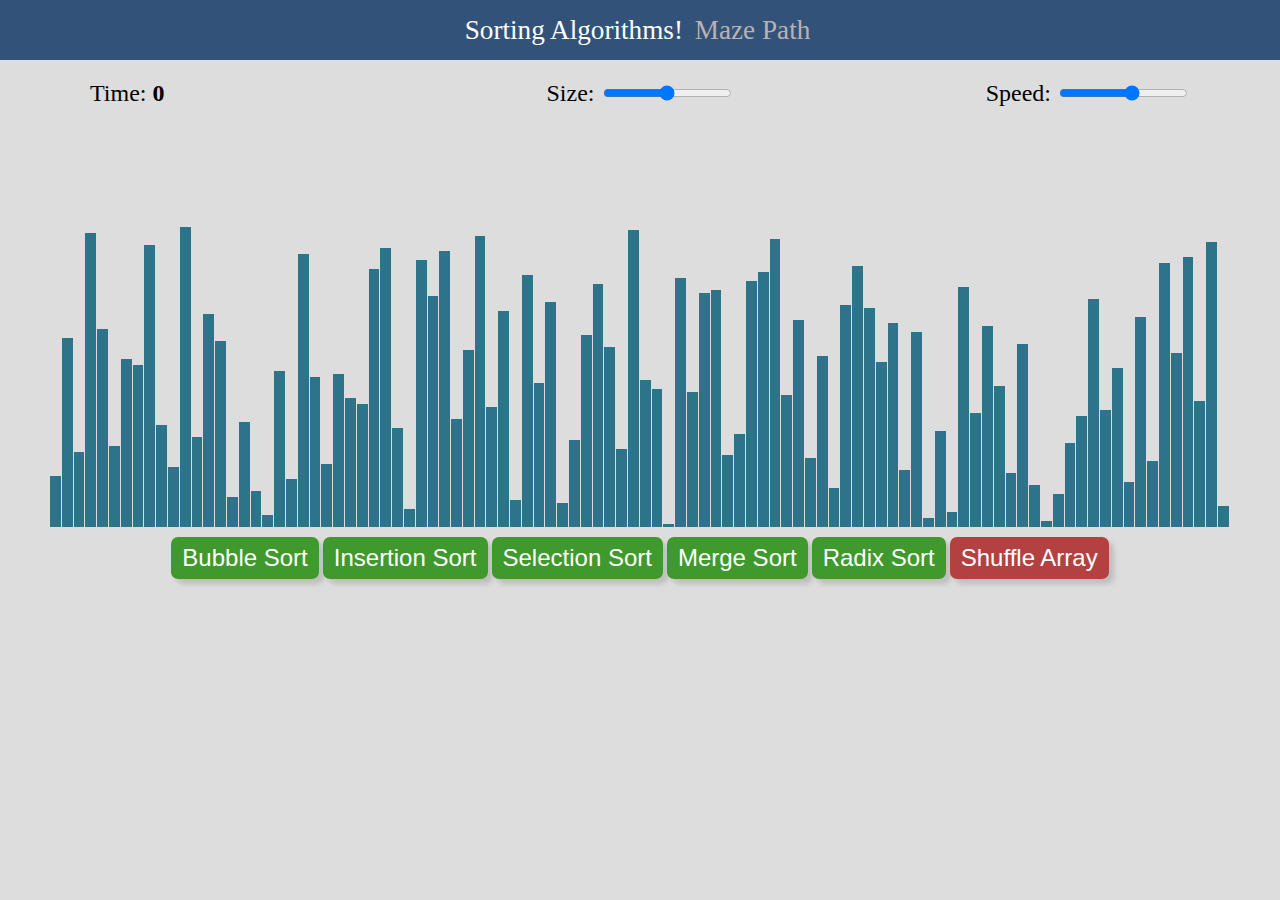
<file: index.html>
<!DOCTYPE html>
<html lang="en">

<head>
    <meta charset="UTF-8">
    <meta http-equiv="X-UA-Compatible" content="IE=edge">
    <meta name="viewport" content="width=device-width, initial-scale=1.0">
    <link rel="stylesheet" href="sort.css">
    <title>SORTING VISUALIZER</title>
</head>

<body>
    <div id="header">
        <span>Sorting Algorithms!</h1>
            <span><a href="./maze.html">Maze Path</a></h1>
    </div>
    <section id="control-section">
        <section id="time">
            <label>Time:</label>
            <strong></strong>
        </section>
        <section id="size">
            <label>Size:</label>
            <input id="data_size" type="range" min=50 max=150 step=50 value=100>
        </section>
        <section id="speed">
            <label>Speed:</label>
            <input id="a_speed" type="range" min=1 max=20 step=1 value=12>
        </section>

    </section>

    <div id="sorting-panel">
        <div id="sort-container">
        </div>
    </div>
    <div id="bottom-panel">
        <span>
            <div class="buttons">
                <button class="" onclick="bubbleSort();">Bubble Sort</button>
                <button class="" onclick="insertionSort();">Insertion Sort</button>
                <button class="" onclick="selectionSort();">Selection Sort</button>
                <!-- <button class="" onclick="quickSort();">Quick Sort</button> -->
                <button class="" onclick="mergeSort();">Merge Sort</button>
                <button class="" onclick="radixSort();">Radix Sort</button>
                <button class="shuffle-button" id="shuffle" onclick="shuffle();">Shuffle Array</button>
            </div>
        </span>
    </div>


    <script src="sort.js" async defer></script>
</body>
</html>
</file>
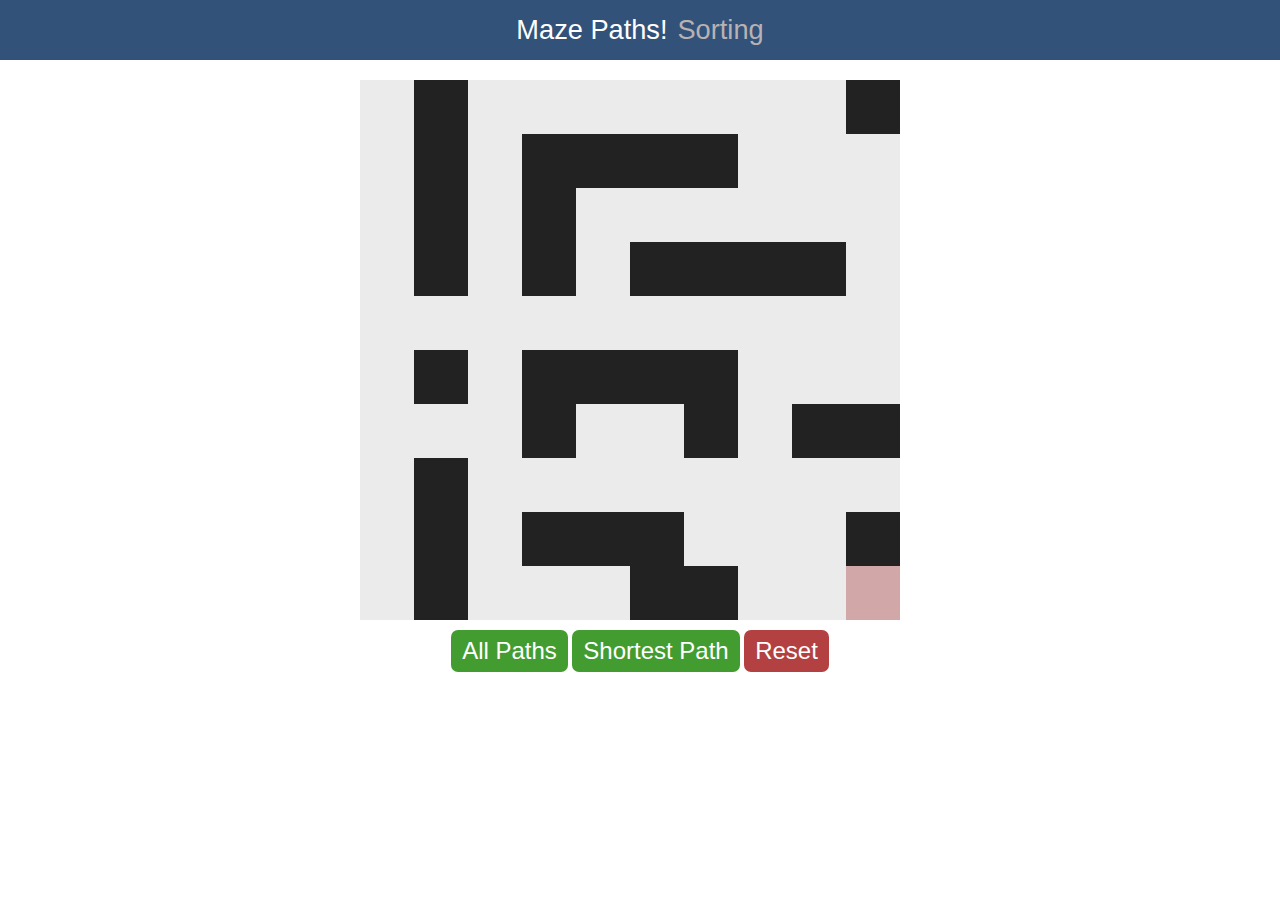
<file: maze.html>
<!DOCTYPE html>
<html lang="en">

<head>
    <meta charset="UTF-8" />
    <meta name="viewport" content="width=device-width, initial-scale=1.0" />
    <title>Maze Paths!</title>
    <link rel="stylesheet" href="maze.css" />
</head>

<body>
    <div id="header">
        <span>Maze Paths!</span>
        <span><a href="./index.html"> Sorting</a></span>
    </div>

    <div id="maze-body"></div>

    <div id="buttons">
        <button class="start-button" id="start-button" onclick="allPaths()">
            All Paths
        </button>
        <button class="start-button" id="short-button" onclick="shortestPath()">
            Shortest Path
        </button>
        <button class="stop-button" onClick="window.location.reload();">
            Reset
        </button>
    </div>
    <div id="path-display"></div>
    <div id="paths-list">
        <ul></ul>
    </div>
    <script src="maze.js" async defer></script>
</body>

</html>
</file>
<file: sort.css>
body {
  margin: 0;
  padding: 0;
  font-family: "Segoe UI", Times, serif;
  background-color: #dddddd;
}

#header {
  width: 100%;
  position: relative;
  top: 0;
  background-color: #33527a;
  height: 60px;
  margin: 0;
  color: white;
  display: flex;
  justify-content: center;
  align-items: center;
}

#header span {
  margin: auto 5px;
  font-size: 1.7rem;
}

#header span a {
  text-decoration: none;
  color: #b9b2b2;
}

#header span a:hover {
  text-decoration: underline;
  color: white;
}

#sorting-panel {
  width: 100%;
  justify-content: center !important;
  display: flex !important;
}

/* .swaps{
  align-content: left;
  text-align: left;
} */

#sort-container {
  height: 420px;
  width: 100%;
  display: flex;
  align-items: flex-end;
  padding: 0px 50px;
}

.bars {
  flex: 1 0 auto;
  margin-right: 1px;
  background-color: #2d748a;
}

#label {
  color: white;
}

#list {
  height: 50px;
}

.buttons {
  margin: 10px auto;
  align-content: center;
  text-align: center;
}

button {
  border-radius: 7px;
  color: white;
  font-size: 1.5rem;
  padding: 6px 10px;
  border: 1px solid rgba(255, 255, 255, 0);
  box-shadow: 5px 5px 5px rgb(190, 190, 190);
  color: rgb(255, 255, 255);
  transition: 0.3s;
  align-content: center;
  margin: auto;
  background-color: rgba(47, 146, 27, 0.904);
  color: white;
}

button:hover {
  background-color: rgb(21, 63, 13);
  cursor: pointer;
}

.shuffle-button {
  background-color: rgb(179, 65, 65);
  color: white;
}

.shuffle-button:hover {
  background-color: rgb(97, 35, 35);
  cursor: pointer;
}

#control-section {
  font-size: 1.5rem;
  padding: 20px 90px 0 90px;
  display: flex;
  justify-content: space-between;
}

#control-section section {
  flex: 1 0 33.33%;
}

#control-section section {
  flex: 1 0 33.33%;
}

#control-section #size {
  text-align: center;
}

#control-section #speed {
  text-align: right;
}
</file>
<file: maze.css>
body {
    font-family: "Segoe UI", Tahoma, Geneva, Verdana, sans-serif;
    margin: 0;
    padding: 0;
  }
  
  #header {
    width: 100%;
    position: relative;
    top: 0;
    background-color: #33527a;
    height: 60px;
    margin: 0;
    color: white;
    display: flex;
    justify-content: center;
    align-items: center;
    margin-bottom: 20px;
  }
  
  #header span {
    margin: auto 5px;
    font-size: 1.7rem;
  }
  
  #header span a{
    text-decoration: none;
    color: #b9b2b2;
  }
  
  #header span a:hover {
    text-decoration: underline;
    color: white;
  }
  
  #maze-body {
    display: flex;
    flex-wrap: wrap;
    align-content: center;
    margin: auto;
  }
  
  #path-display {
    padding: 20px;
    font-size: 2rem;
    text-align: center;
  }
  
  .square {
    height: 50px;
    width: 50px;
    background-color: rgb(235, 235, 235);
    border: 2px solid rgba(255, 255, 255, 0);
  }
  
  .obstacle {
    background-color: rgb(34, 34, 34);
  }
  
  #buttons {
    margin: 10px auto;
    align-content: center;
    /* margin: auto; */
    text-align: center;
  }
  
  button {
    border-radius: 7px;
    color: white;
    font-size: 1.5rem;
    padding: 6px 10px;
    border: 1px solid rgba(255, 255, 255, 0);
    /* box-shadow: 5px 5px 5px rgb(190, 190, 190); */
    /* background-color: rgb(40, 69, 78); */
    color: rgb(255, 255, 255);
    transition: 0.3s;
    align-content: center;
    margin: auto;
  }
  .start-button {
    background-color: rgba(47, 146, 27, 0.904);
    color: white;
  }
  .start-button:hover {
    background-color: rgb(21, 63, 13);
    cursor: pointer;
  }
  .running-button:hover {
    background-color: rgb(12, 32, 8);
    cursor: not-allowed;
  }
  .stop-button {
    background-color: rgb(179, 65, 65);
    color: white;
  }
  .stop-button:hover {
    background-color: rgb(97, 35, 35);
    cursor: pointer;
  }
  
  button:disabled {
    cursor: not-allowed;
  }
  
  .last-square {
    background-color: rgba(129, 15, 15, 0.37);
  }
  
  .visited-square {
    background-color: rgb(63, 150, 177);
  }
  
  .bfs-path-square {
    background-color: rgb(131, 43, 54);
  }
  
  .found-path {
    background-color: rgb(129, 15, 15);
  }
  
  #paths-list {
    font-size: 1.5rem;
    text-align: center;
  }
  
  #path-list ul {
    list-style-type: none;
  }
</file>
